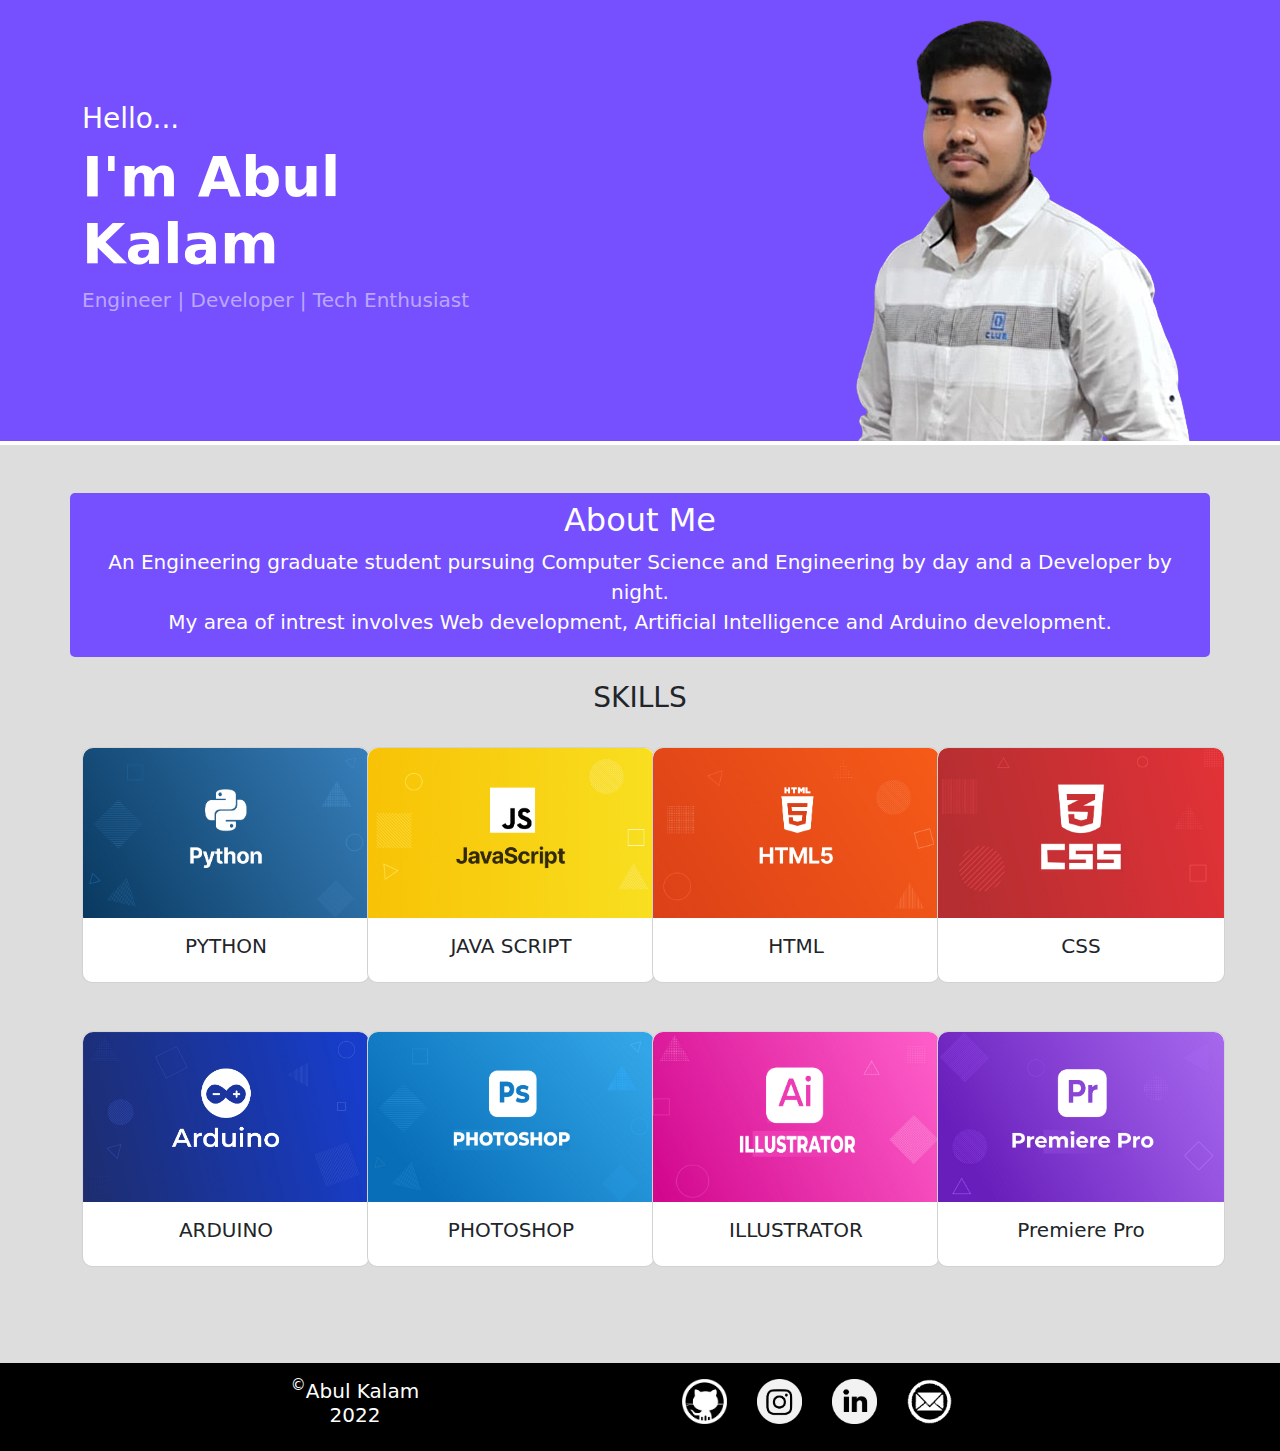
<file: index.html>
<!DOCTYPE html>
<html lang="en">
<head>
    <meta charset="UTF-8">
    <meta name="viewport" content="width=device-width, initial-scale=1.0">
    <title>Abul Kalam | Portfolio</title>
    
    <link rel="stylesheet" href="https://cdn.jsdelivr.net/npm/bootstrap@5.2.2/dist/css/bootstrap.min.css" >
    <link rel="stylesheet" type="text/css" href="style.css">
   
</head>
<body>
    <!--TOP CONTENT-->
    <div class="bg-color">
            <div class="container">
                <div class="align-items-center g-0 row">
                    <div class="col-xl-5 col-lg-6 col-md-12">
                        <div class="py-5 py-lg-0">
                            <h3 class="text-white ">Hello...</h3>
                            <h1 class="text-white display-4 fw-bold">I'm Abul Kalam</h1>
                            <p class="text-white-50 mb-4 lead">Engineer | Developer | Tech Enthusiast</p>
                        </div>
                    </div>
                    <div class="text-lg-end text-center col-xl-7 col-lg-6 col-md-12">
                        <img src="Images/image.png" alt="" class="img-fluid">
                    </div>
                </div>
        </div>
    </div>

    <div class="slider">
        <div class="container my-5 text-center">
            <div class="row about_me">
                <div class="col pt-2">
                    <h2>About Me</h2>
                    <p>An Engineering graduate student pursuing Computer Science and Engineering by day and a Developer by night. <br>
                        My area of intrest involves Web development, Artificial Intelligence and Arduino development.</br> </p>
                </div>
            </div>
            <div class="row">
                <div class="col mt-4">
                    <h3 class="fw-5">SKILLS</h3>
                </div>
            </div>
            <div class="row mt-4">
                <div class="col-xl-3 col-md-6 pb-lg-5 col-sm-12 pb-sm-5">
                    <div class="card" style="width: 18rem;">
                        <img src="Images/python.jpg" alt="">
                        <div class="card-body">
                            <h5 class="card-title">PYTHON</h5>
                        </div>
                    </div>
                </div>
                <div class="col-xl-3 col-md-6 pb-lg-5 col-sm-12 pb-sm-5">
                    <div class="card" style="width: 18rem;">
                        <img src="Images/Javascript.jpg" alt="">
                        <div class="card-body">
                            <h5 class="card-title">JAVA SCRIPT</h5>
                        </div>
                    </div>
                </div>
                <div class="col-xl-3 col-md-6 pb-lg-5 col-sm-12 pb-sm-5">
                    <div class="card" style="width: 18rem;">
                        <img src="Images/html.jpg" alt="">
                        <div class="card-body">
                            <h5 class="card-title">HTML</h5>
                        </div>
                    </div>
                </div>
                <div class="col-xl-3 col-md-6 pb-lg-5 col-sm-12 pb-sm-5">
                    <div class="card" style="width: 18rem;">
                        <img src="Images/css.jpg" alt="">
                        <div class="card-body">
                            <h5 class="card-title">CSS</h5>
                        </div>
                    </div>
                </div>
            </div>

            <div class="row">
                <div class="col-xl-3 col-md-6 pb-lg-5 col-sm-12 pb-sm-5 ">
                    <div class="card" style="width: 18rem;">
                        <img src="Images/Arduino.jpg" alt="">
                        <div class="card-body">
                            <h5 class="card-title">ARDUINO</h5>
                        </div>
                    </div>
                </div>
                <div class="col-xl-3 col-md-6 pb-lg-5 col-sm-12 pb-sm-5">
                    <div class="card" style="width: 18rem;">
                        <img src="Images/photoshop.jpg" alt="">
                        <div class="card-body">
                            <h5 class="card-title">PHOTOSHOP</h5>
                        </div>
                    </div>
                </div>
                <div class="col-xl-3 col-md-6 pb-lg-5 col-sm-12 pb-sm-5">
                    <div class="card" style="width: 18rem;">
                        <img src="Images/illustrator.jpg" alt="">
                        <div class="card-body">
                            <h5 class="card-title">ILLUSTRATOR</h5>
                        </div>
                    </div>
                </div>
                <div class="col-xl-3 col-md-6 pb-lg-5 col-sm-12 pb-sm-5">
                    <div class="card" style="width: 18rem;">
                        <img src="Images/premiere.jpg" alt="">
                        <div class="card-body">
                            <h5 class="card-title">Premiere Pro</h5>
                        </div>
                    </div>
                </div>
            </div>
        </div>
    </div>

    <div class="bottom_content">
        <div class="container">
            <div class="row py-3">
                <div class="col col-lg-6">
                    <h5><sup>&#169</sup>Abul Kalam <br>2022</br></h5>
                </div>
                <div class="col col-lg-6">
                    <div class="logos">
                        <a href="https://www.github.com/akdevil015" target="_blank">
                            <img src="Images/github.png" alt="github">
                        </a>
                        <a href="https://www.instagram.com/kalam.015" target="_blank">
                            <img src="Images/insta.png" alt="instagram">
                        </a> 
                        <a href="https://www.linkedin.com/in/abul-kalam-084244219" target="_blank">
                            <img src="Images/linkdin.png" alt="linkedin">
                        </a>                        
                        <a href="mailto:akajees015@gmail.com" target="_blank">
                            <img src="Images/mail.png" alt="mail">
                        </a>
                        
                    </div>
                </div>
            </div>

        </div>
    </div>
    
    

    <script src="https://ajax.googleapis.com/ajax/libs/jquery/3.6.0/jquery.min.js"></script>
    <script src="script.js"></script>

</body>
</html>
</file>
<file: style.css>
body{
    background-color: #dddddd;
}
.bg-color{
    background-color: #764ffe;
    border-bottom: 4px solid #fff;
}

.slider .card{
    background-color: #fff;
    transition: .5s;
    border-radius: 10px;
    justify-content: center;

}
.slider .card img{
    border-radius: 10px 10px 0px 0px;
}

.slider .card:hover{
    box-shadow: 0px 0px 10px #764ffe;
    background-color:  #764ffe;
    color: #fff;

}

.about_me{
    border-radius: 5px;
    background-color: #764ffe;
    color: #fff;
}
.about_me p{
    font-size: 20px;
    font-weight: 500;
    margin-bottom: 20px;
}

.bottom_content{
    background-color: #000;
    color: #fff;
    text-align: center;
}
.bottom_content .logos{
    display: flex;
    flex-direction: row;
   
}



.bottom_content .logos img{
    margin-left: 30px;
    width: 45px;
}
</file>
